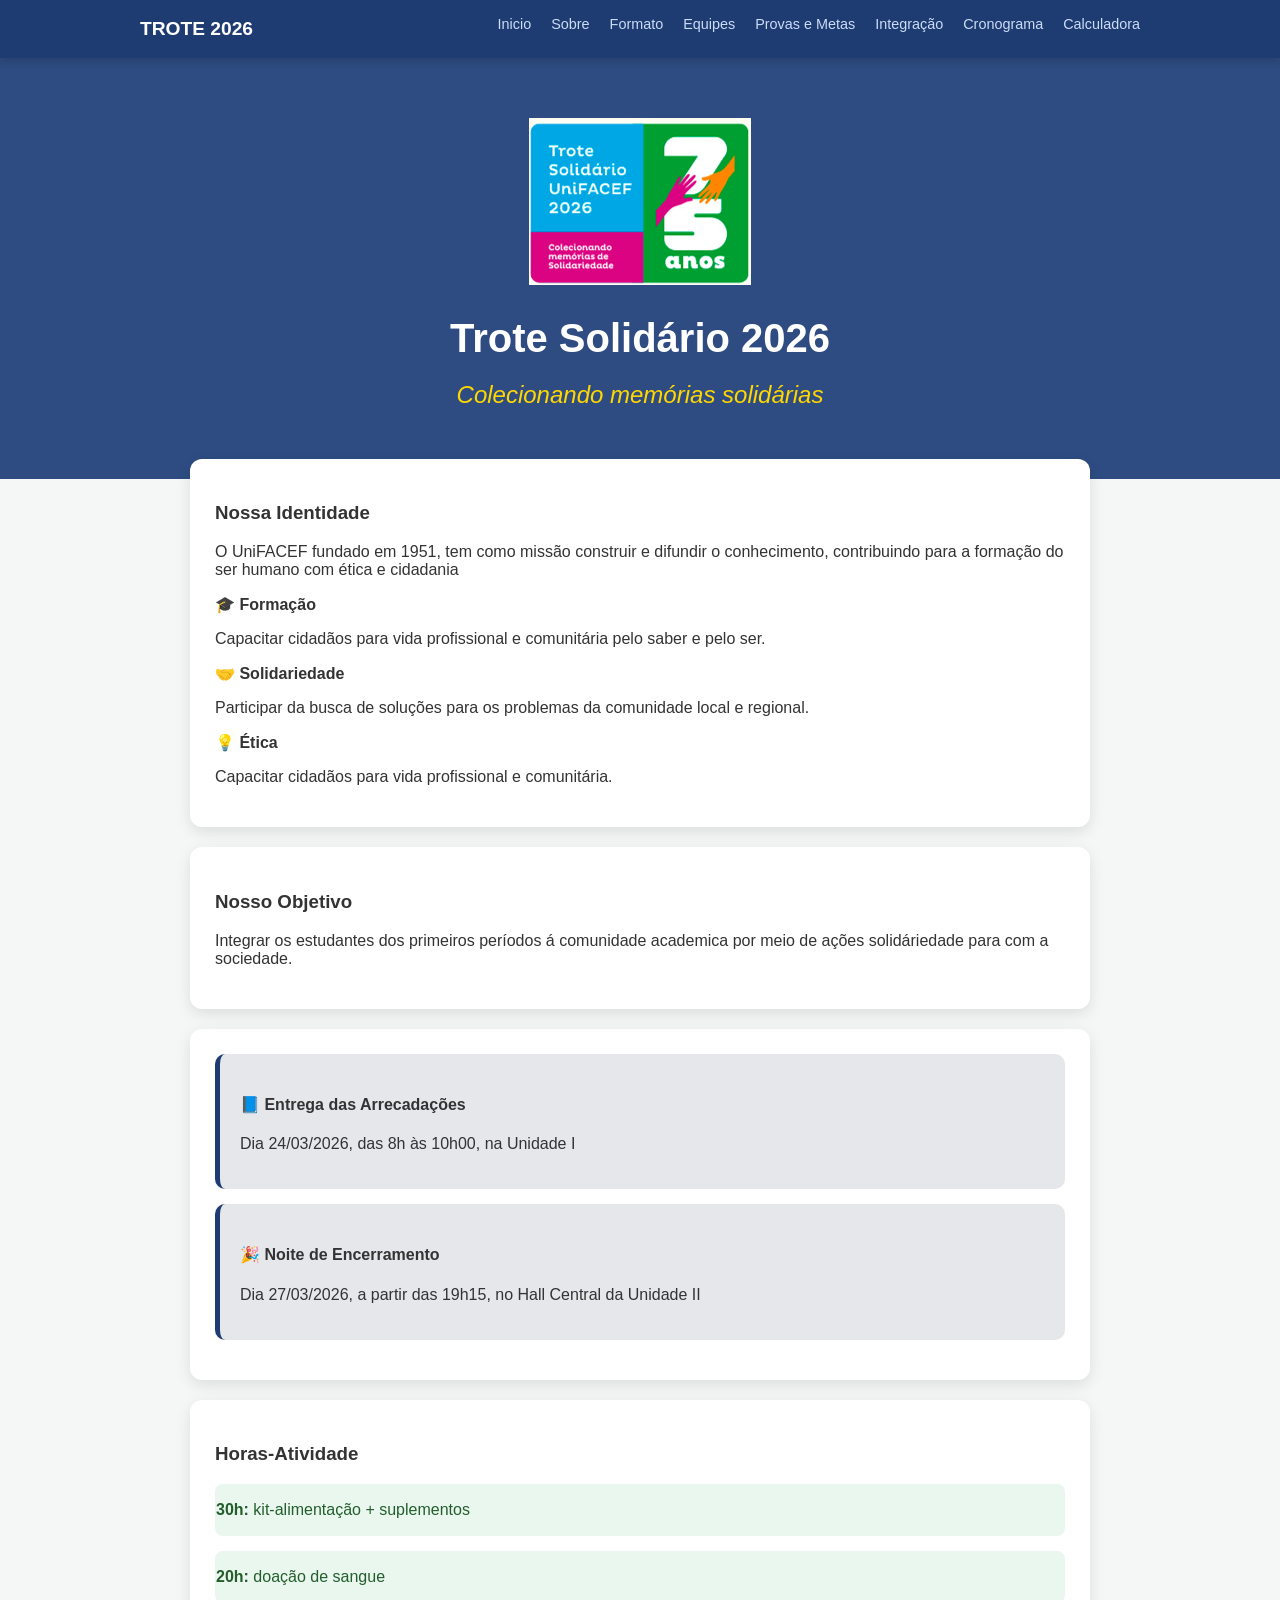
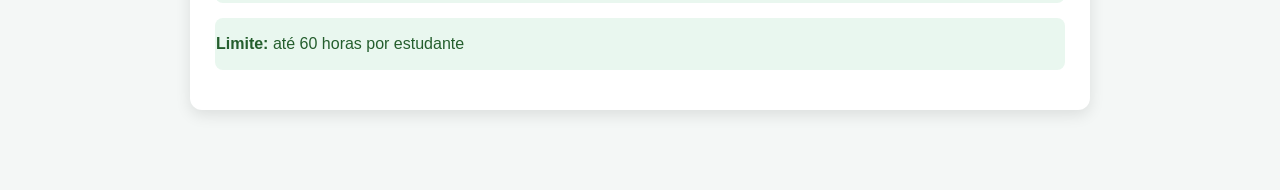
<file: index.html>
<!DOCTYPE html>
<html lang="en">
<head>
    <meta charset="UTF-8">
    <meta name="viewport" content="width=device-width, initial-             scale=1.0">
    <title>Trote Solidário</title>
    <link rel="stylesheet" href="styles.css">
</head>
<body> 
    <nav class="menu">
        <div class="menu-container">
            <a href="index.html" class="menu-logo">Trote 2026</a>
        <ul class="lista">
            <li><a href="index.html">Inicio</a></li>
            <li><a href="introducao.html">Sobre</a></li>
            <li><a href="formato.html">Formato</a></li>
            <li><a href="equipes.html">Equipes</a></li>
            <li><a href="provas.html">Provas e Metas</a></li>
            <li><a href="integracao.html">Integração</a></li>
            <li><a href="cronograma.html">Cronograma</a></li>
            <li><a href="calculadora.html">Calculadora</a></li>
        </ul>
        </div>
    </nav>
     <main>
        <header class="cabecalho">
            <div>
                <img src="trote.png" alt="UniFACEF" class="cabecalho-logo">
                <h1> Trote Solidário 2026</h1>
                <h2>Colecionando memórias solidárias</h2>
            </div>
        </header>
        <main class="principal">
            <section class="missao-valores">
            <h3>Nossa Identidade</h3>
            <p>O UniFACEF fundado em 1951, tem como missão construir e difundir o conhecimento, contribuindo para a formação do ser humano com ética e cidadania</p>

            <div class="pilares-container">
                <div class="pilar">
                    <strong>🎓 Formação</strong>
                    <p>Capacitar cidadãos para vida profissional e comunitária pelo saber e pelo ser.</p>
                </div>

                 <div class="pilar">
                    <strong>🤝 Solidariedade</strong>
                    <p>Participar da busca de soluções para os problemas da comunidade local e regional.</p>
                </div>
                 <div class="pilar">
                    <strong>💡 Ética</strong>
                    <p>Capacitar cidadãos para vida profissional e comunitária.</p>
                </div>
            </div>
            </section>
            <section class="objetivo">
            <h3>Nosso Objetivo</h3>
            <p>Integrar os estudantes dos primeiros períodos á comunidade academica por meio de ações solidáriedade para com a sociedade.</p>
             </section >

             <div>
            <section class="card-principal">
             <div class="card-interno">
            <h4>📘 Entrega das Arrecadações</h4>
            <p>Dia 24/03/2026, das 8h às 10h00, na Unidade I</p>
            </div>

            <div class="card-interno">
             <h4>🎉 Noite de Encerramento</h4>
             <p>Dia 27/03/2026, a partir das 19h15, no Hall Central da Unidade II</p>
            </div>
         </section>
          <div>

        <section class="horarios">
            <h3>Horas-Atividade</h3>
             <div class="card-data">
                <p><strong> 30h:</strong> kit-alimentação + suplementos</p>
            </div>

            <div class="card-data">
                <p><strong> 20h:</strong> doação de sangue</p>
            </div>

            <div class="card-data">
              <p><strong> Limite:</strong> até 60 horas por estudante</p>
            </div>
         </section>
</div>
    </main>
</body>
</html>
</file>
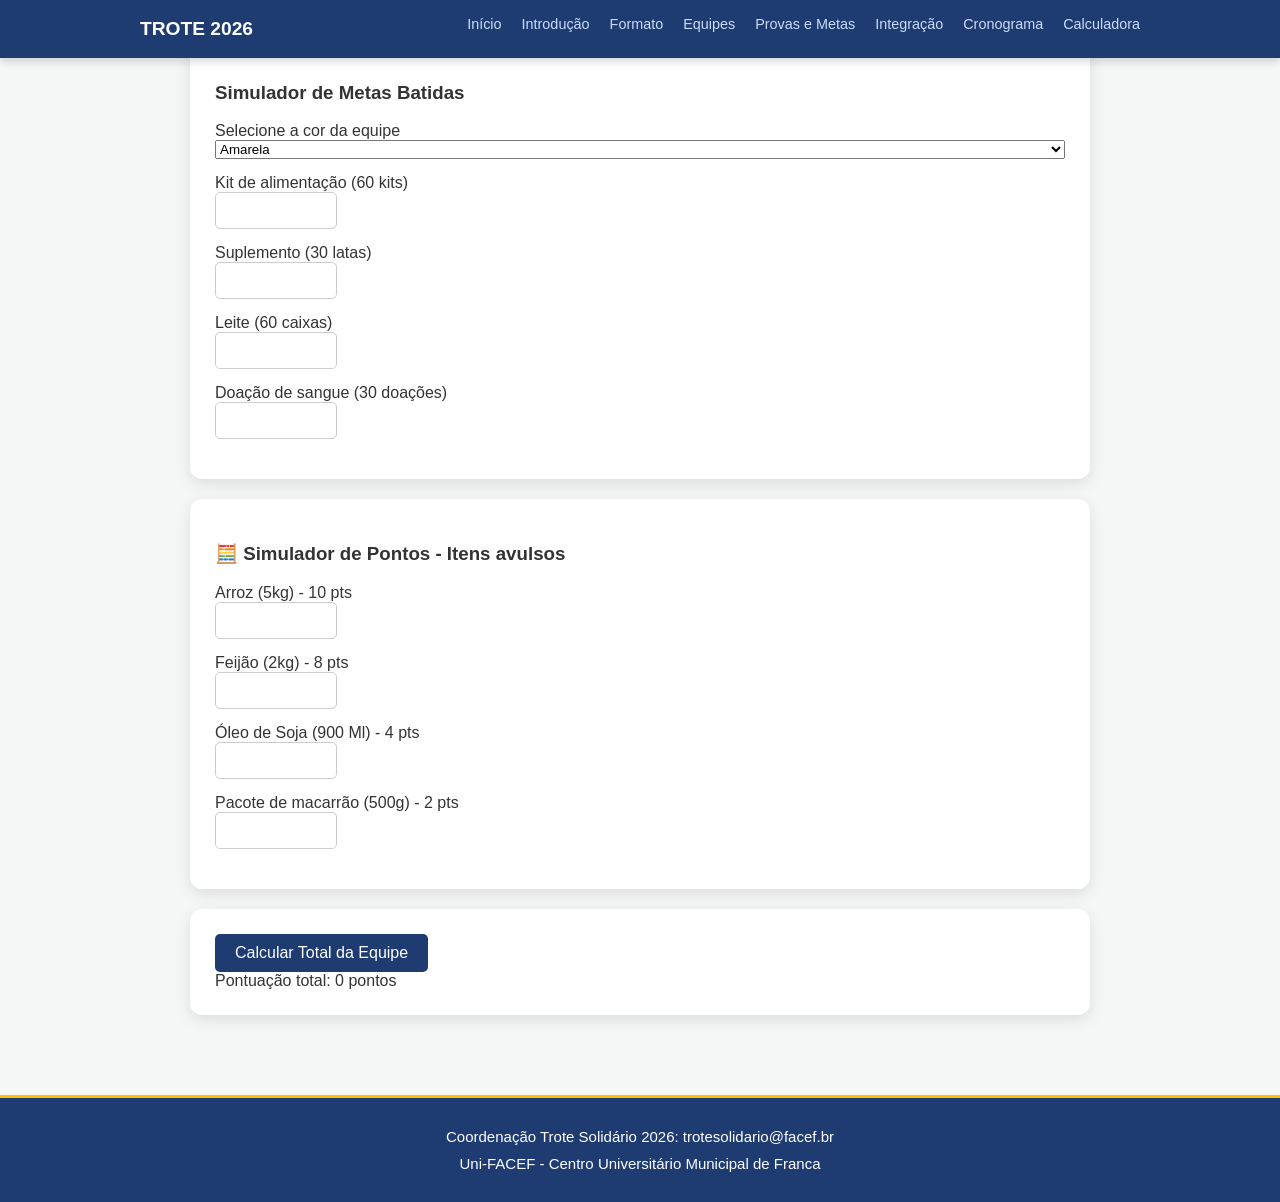
<file: calculadora.html>
<!DOCTYPE html>
<html lang="pt-br">
<head>
    <meta charset="UTF-8">
    <link rel="stylesheet" href="styles.css">
    <script src="scripts.js"> </script>
    <title>Provas e Metas - Trote 2026</title>
</head>
<body>
    <nav class="menu"> <!-- Menu de navegação -->
            <div class="menu-container">
                <a href="index.html" class="menu-logo"> Trote 2026 </a>
                <ul class="lista">
                    <li> <a href="index.html"> Início </a> </li>
                    <li> <a href="introducao.html"> Introdução </a> </li>
                    <li> <a href="formato.html"> Formato </a> </li>
                    <li> <a href="equipes.html"> Equipes </a> </li>
                    <li> <a href="provas.html"> Provas e Metas </a> </li>
                    <li> <a href="integracao.html"> Integração </a> </li>
                    <li> <a href="cronograma.html"> Cronograma </a> </li>
                    <li> <a href="calculadora.html"> Calculadora </a> </li>
                </ul>
            </div>
    </nav>
    <main class="principal">
       <section>
            <h3> Simulador de Metas Batidas </h3>
            <div>
                <div class="form-group">
                    <label> Selecione a cor da equipe </label>
                    <select id="cor">
                        <option value="amarela"> Amarela </option>
                        <option value="cinza"> Cinza </option>
                        <option value="laranja"> Laranja </option>
                        <option value="marron"> Marron </option>
                        <option value="preta"> Preta </option>
                    </select>
                </div>
                <div class="form-group">
                    <label> Kit de alimentação (60 kits)</label> <!-- rótulo da caixa de entrada -->
                    <input type="number" id="kitAlimentacao" min="0"> <!-- caixa de entrada -->
                </div>
                <div class="form-group">
                    <label> Suplemento (30 latas) </label> <!-- rótulo da caixa de entrada -->
                    <input type="number" id="qtdeLatas" min="0"> <!-- caixa de entrada -->
                </div>  
                <div class="form-group">
                    <label> Leite (60 caixas) </label> <!-- rótulo da caixa de entrada -->
                    <input type="number" id="qtdeLeites" min="0"> <!-- caixa de entrada -->
                </div>
                <div class="form-group">
                    <label> Doação de sangue (30 doações) </label> <!-- rótulo da caixa de entrada -->
                    <input type="number" id="qtdeDoacoes" min="0"> <!-- caixa de entrada -->
                </div>  
            </div>
       </section> 
       <section>
        <h3> 🧮 Simulador de Pontos - Itens avulsos</h3>
        <div class="form-grid"> 
            <div class="form-group">
                <label> Arroz (5kg) - 10 pts </label> <!-- rótulo da caixa de entrada -->
                <input type="number" id="qtdeArroz" min="0"> <!-- caixa de entrada -->
            </div> 
            <div class="form-group">
                <label> Feijão (2kg) - 8 pts </label>
                <input type="number" id="qtdeFeijao" min="0">
            </div> 
            <div class="form-group">
                <label> Óleo de Soja (900 Ml) - 4 pts </label>
                <input type="number" id="qtdeOleo" min="0">
            </div>     
             <div class="form-group">
                <label> Pacote de macarrão (500g) - 2 pts </label>
                <input type="number" id="qtdeMacarrao" min="0">
            </div>      
        </div>
       </section>
       <section>
            <!-- quando este botão for clicado, a função calcular() será chamada no JavaScript -->
            <button onclick="calcular()"> Calcular Total da Equipe </button> 
            <div id="resultado" class="resultado-box">
                Pontuação total: 0 pontos
            </div>
       </section>
    </main>
    <footer>
        <p>Coordenação Trote Solidário 2026: trotesolidario@facef.br </p>
        <p>Uni-FACEF - Centro Universitário Municipal de Franca </p>
    </footer>
</body>
</html>
</file>
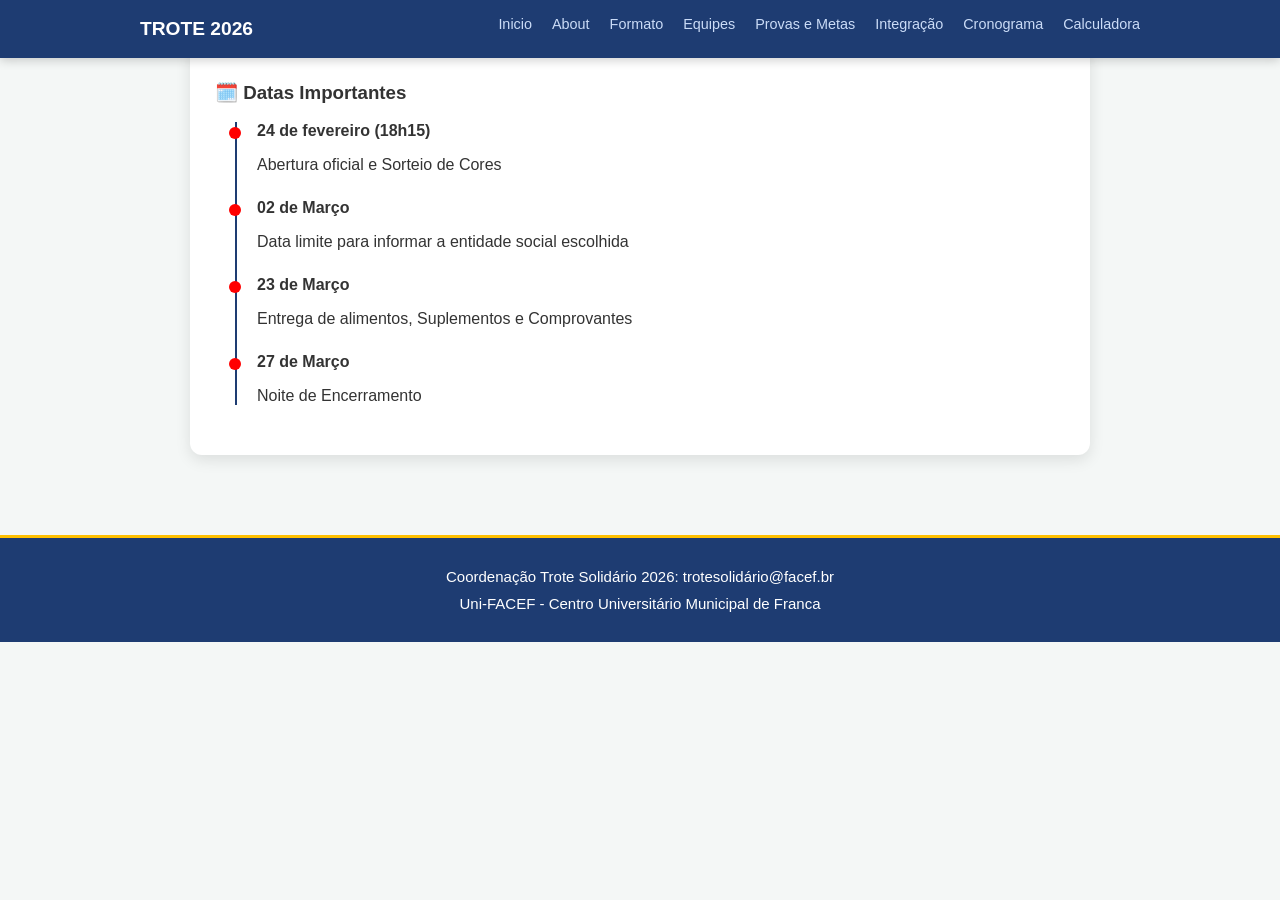
<file: cronograma.html>
<!DOCTYPE html>
<html lang="en">
<head>
    <meta charset="UTF-8">
    <meta name="viewport" content="width=device-width, initial-scale=1.0">
    <title>Trote Solidário</title>
    <link rel="stylesheet" href="styles.css">
</head>
<body>
    <nav class="menu">
        <div class="menu-container">
            <a class="menu-logo" href="index.html">Trote 2026</a>
            <ul class="lista">
                <li><a href="index.html">Inicio</a></li>
                <li><a href="introducao.html">About</a></li>
                <li><a href="formato.html">Formato</a></li>
                <li><a href="equipes.html">Equipes</a></li>
                <li><a href="provas.html">Provas e Metas</a></li>
                <li><a href="integracao.html">Integração</a></li>
                <li><a href="cronograma.html">Cronograma</a></li>
                <li><a href="calculadora.html">Calculadora</a></li>
            </ul>
        </div>
    </nav>

    <main class="principal">
        <section>
            <h3>🗓️ Datas Importantes</h3>
            <div class="time-line">
                <div class="evento">
                    <strong>24 de fevereiro (18h15)</strong>
                    <p>Abertura oficial e Sorteio de Cores</p>
                </div>
                <div class="evento">
                    <strong>02 de Março</strong>
                    <p>Data limite para informar a entidade social escolhida</p>
                </div>
                <div class="evento">
                    <strong>23 de Março</strong>
                    <p>Entrega de alimentos, Suplementos e Comprovantes</p>
                </div>
                <div class="evento">
                    <strong>27 de Março</strong>
                    <p>Noite de Encerramento</p>
                </div>
            </div>
        </section>
    </main>

    <footer>
        <p>Coordenação Trote Solidário 2026: trotesolidário@facef.br</p>
        <p>Uni-FACEF - Centro Universitário Municipal de Franca</p>
    </footer>
</body>
</html>
</file>
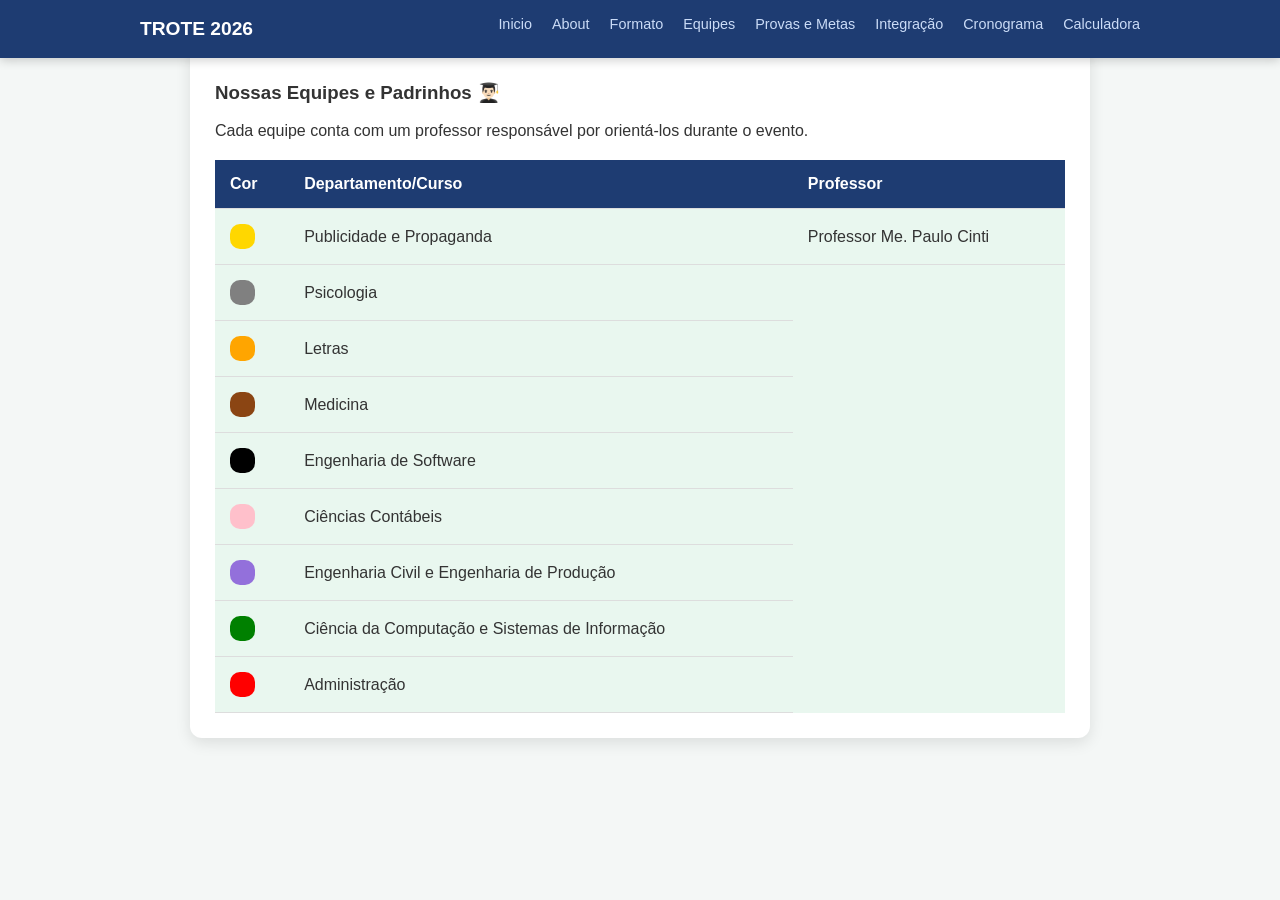
<file: equipes.html>
<!DOCTYPE html>
<html lang="en">
<head>
    <meta charset="UTF-8">
    <meta name="viewport" content="width=device-width, initial-             scale=1.0">
    <title>Trote Solidário</title>
    <link rel="stylesheet" href="styles.css">
</head>
<body> 
    <nav class="menu">
        <div class="menu-container">
            <a href="index.html" class="menu-logo">Trote 2026</a>
        <ul class="lista">
            <li><a href="index.html">Inicio</a></li>
            <li><a href="introducao.html">About</a></li>
            <li><a href="formato.html">Formato</a></li>
            <li><a href="equipes.html">Equipes</a></li>
            <li><a href="provas.html">Provas e Metas</a></li>
            <li><a href="integracao.html">Integração</a></li>
            <li><a href="cronograma.html">Cronograma</a></li>
            <li><a href="calculadora.html">Calculadora</a></li>
          </ul>
            </div>
        </nav>
        <main class="principal">
            <section class="lista-equipes">
                <h3>Nossas Equipes e Padrinhos 👨🏻‍🎓</h3>
                <p>Cada equipe conta com um professor responsável por orientá-los durante o evento.</p>

                <table>
                    <thead>
                        <tr class="equipes">
                            <th>Cor</th>
                            <th>Departamento/Curso</th>
                            <th>Professor</th>
                        </tr>
                    </thead>
                    <tbody>
                        <tr>
                         <td> <div class="box-amarela"> </div> </td>
                        <td>Publicidade e Propaganda</td>
                        <td>Professor Me. Paulo Cinti</td>
                    </tr>
                    <tr>
                        <td> <div class="box-cinza"> </div> </td>
                        <td>Psicologia</td>
                    </tr>
                    <tr>
                        <td> <div class="box-laranja"> </div> </td>
                        <td>Letras</td>
                    </tr>
                    <tr>
                        <td> <div class="box-marrom"> </div> </td>
                        <td>Medicina</td>
                    </tr>
                    <tr>
                        <td> <div class="box-preto"> </div> </td>
                        <td>Engenharia de Software</td>
                    </tr>
                    <tr>
                        <td> <div class="box-rosa"> </div> </td>
                        <td>Ciências Contábeis</td>
                    </tr>
                    <tr>
                        <td> <div class="box-roxo"> </div> </td>
                        <td>Engenharia Civil e Engenharia de Produção</td>
                    </tr>
                    <tr>    
                        <td> <div class="box-verde"> </div> </td>
                        <td>Ciência da Computação e Sistemas de Informação</td>    
                    </tr>
                    <tr>
                        <td> <div class="box-vermelho"> </div> </td>
                        <td>Administração</td>
                    </tr>
                    
                </table>

            </section>
        </main>
    </body>
</html>
</file>
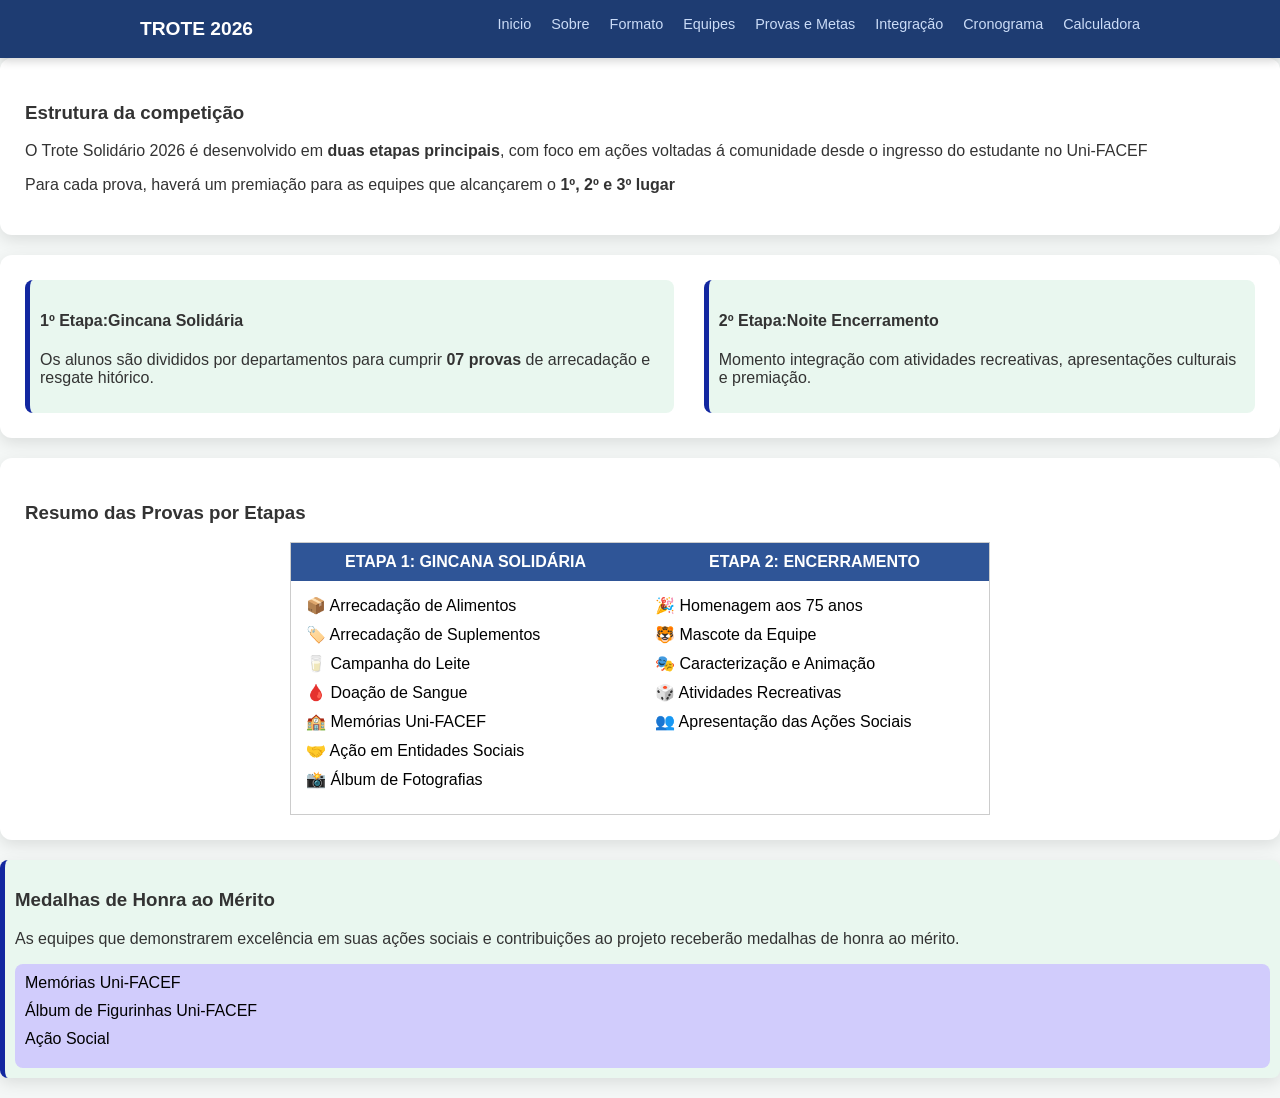
<file: formato.html>
<!DOCTYPE html>
<html lang="en">
<head>
    <meta charset="UTF-8">
    <meta name="viewport" content="width=device-width, initial-             scale=1.0">
    <title>Trote Solidário</title>
    <link rel="stylesheet" href="styles.css">
</head>
<body> 
    <nav class="menu">
        <div class="menu-container">
            <a href="index.html" class="menu-logo">Trote 2026</a>
        <ul class="lista">
            <li><a href="index.html">Inicio</a></li>
            <li><a href="introducao.html">Sobre</a></li>
            <li><a href="formato.html">Formato</a></li>
            <li><a href="equipes.html">Equipes</a></li>
            <li><a href="provas.html">Provas e Metas</a></li>
            <li><a href="integracao.html">Integração</a></li>
            <li><a href="cronograma.html">Cronograma</a></li>
            <li><a href="calculadora.html">Calculadora</a></li>
        </ul>
        </div>
    </nav>
     <main>
        <section>
            <h3>Estrutura da competição</h3>
            <p>O Trote Solidário 2026 é desenvolvido em <strong>duas etapas principais</strong>, com foco em ações voltadas á comunidade desde o ingresso do estudante no Uni-FACEF</p>
            <p>Para cada prova, haverá um premiação para as equipes que alcançarem o <strong>1º, 2º e 3º lugar</strong></p>
        </section>
        
        <section class="etapas">
            <div class="gincana">
                <h4>1º Etapa:Gincana Solidária</h4>
                <p>Os alunos são divididos por departamentos para cumprir <strong> 07 provas</strong> de arrecadação e resgate hitórico.</p>
            </div>
            <div class="encerramento">
                <h4>2º Etapa:Noite Encerramento</h4>
                <p>Momento integração com atividades recreativas, apresentações culturais e premiação.</p>
            </div>
        </section>

        <section>
            <h3>Resumo das Provas por Etapas</h3>
            <div class="container">

        <div class="box">
            <div class="coluna">
          <div class="titulo">ETAPA 1: GINCANA SOLIDÁRIA</div>
              <ul>
                <li>📦 Arrecadação de Alimentos</li>
                <li>🏷️ Arrecadação de Suplementos</li>
                <li>🥛 Campanha do Leite</li>
                <li>🩸 Doação de Sangue</li>
                <li>🏫 Memórias Uni-FACEF</li>
                <li>🤝 Ação em Entidades Sociais</li>
                <li>📸 Álbum de Fotografias</li>
      </ul>
    </div>

    <div class="coluna">
      <div class="titulo">ETAPA 2: ENCERRAMENTO</div>
      <ul>
        <li>🎉 Homenagem aos 75 anos</li>
        <li>🐯 Mascote da Equipe</li>
        <li>🎭 Caracterização e Animação</li>
        <li>🎲 Atividades Recreativas</li>
        <li>👥 Apresentação das Ações Sociais</li>
      </ul>
    </div>
  </div>
</div>
</section>

<section class="medalhas">
    <h3>Medalhas de Honra ao Mérito</h3>
    <p>As equipes que demonstrarem excelência em suas ações sociais e contribuições ao projeto receberão medalhas de honra ao mérito.</p>
    <ul class ="meritos">
        <li> Memórias Uni-FACEF </li>
        <li>Álbum de Figurinhas Uni-FACEF</li>
        <li>Ação Social</li>
    </ul>
</section>
    </main>
</file>
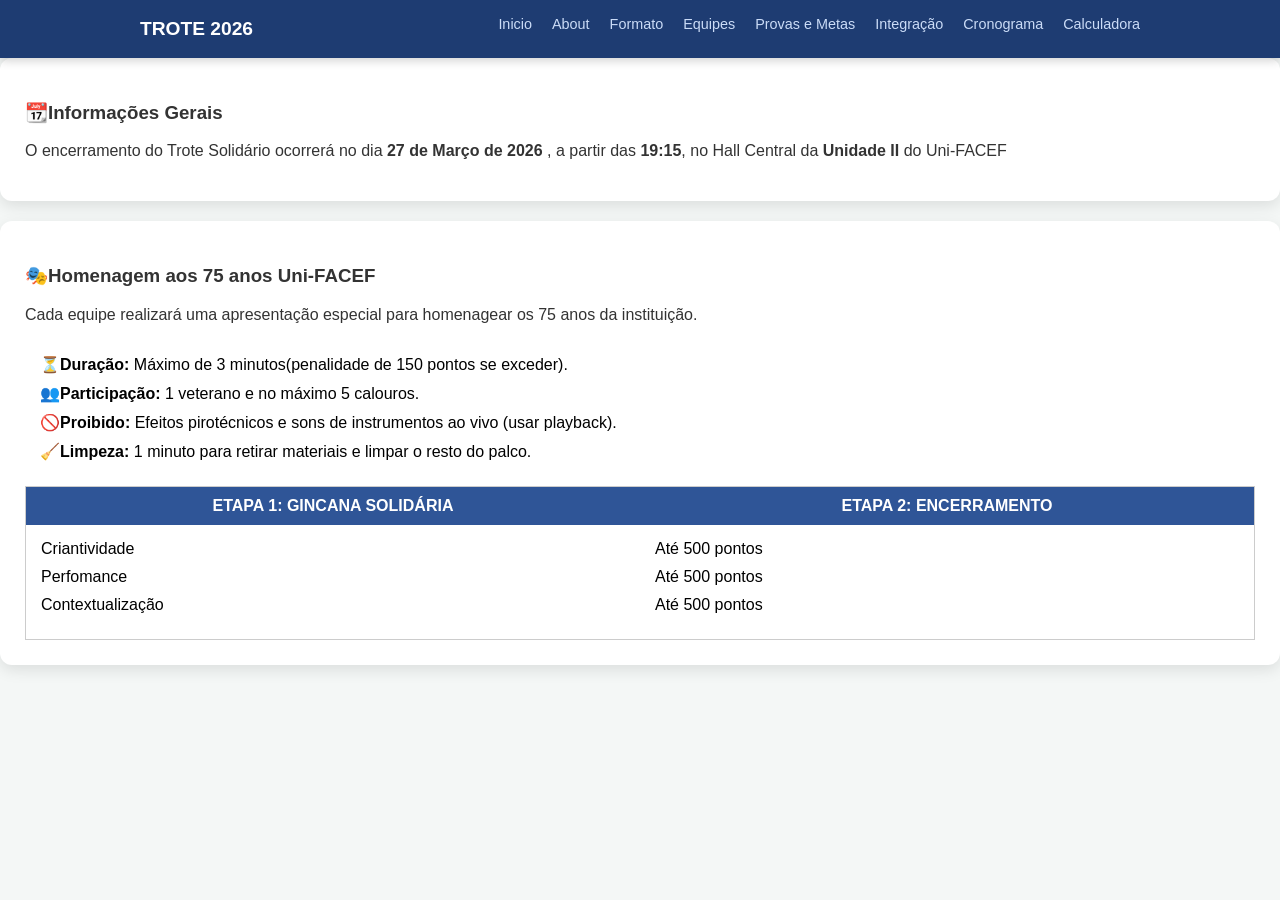
<file: integracao.html>
<!DOCTYPE html>
<html lang="en">
<head>
    <meta charset="UTF-8">
    <meta name="viewport" content="width=device-width, initial-scale=1.0">
    <title>Trote Solidário</title>
    <link rel="stylesheet" href="styles.css">
</head>
<body>
    <nav class="menu">
        <div class="menu-container">
            <a class="menu-logo" href="index.html">Trote 2026</a>
            <ul class="lista">
                <li><a href="index.html">Inicio</a></li>
                <li><a href="introducao.html">About</a></li>
                <li><a href="formato.html">Formato</a></li>
                <li><a href="equipes.html">Equipes</a></li>
                <li><a href="provas.html">Provas e Metas</a></li>
                <li><a href="integracao.html">Integração</a></li>
                <li><a href="cronograma.html">Cronograma</a></li>
                <li><a href="calculadora.html">Calculadora</a></li>
            </ul>
        </div>
    </nav>

    <main>
        <section>
            <h3>📆Informações Gerais</h3>
            <p>O encerramento do Trote Solidário ocorrerá no dia <strong>27 de Março de 2026 </strong>, a partir das <strong>19:15</strong>, no Hall Central da <strong>Unidade II</strong> do Uni-FACEF</p>
        </section>

        <section>
            <h3>🎭Homenagem aos 75 anos Uni-FACEF</h3>
            <p>Cada equipe realizará uma apresentação especial para homenagear os 75 anos da instituição.</p>
            <ul class="obrigatorio">
                <li><strong>⏳Duração:</strong> Máximo de 3 minutos(penalidade de 150 pontos se exceder).</li>
                <li><strong>👥Participação:</strong> 1 veterano e no máximo 5 calouros.</li>
                <li><strong>🚫Proibido:</strong> Efeitos pirotécnicos e sons de instrumentos ao vivo (usar playback).</li>
                <li><strong>🧹Limpeza:</strong> 1 minuto para retirar materiais e limpar o resto do palco.</li>
            </ul>

            <div class="box">
            <div class="coluna">
          <div class="titulo">ETAPA 1: GINCANA SOLIDÁRIA</div>
              <ul>
                <li>Criantividade</li>
                <li>Perfomance</li>
                <li>Contextualização</li>
                
      </ul>
    </div>

    <div class="coluna">
      <div class="titulo">ETAPA 2: ENCERRAMENTO</div>
      <ul>
        <li>Até 500 pontos</li>
        <li>Até 500 pontos</li>
        <li>Até 500 pontos</li>
      </ul>
    </div>
  </div>
</div>
        </section>
    </main>
</file>
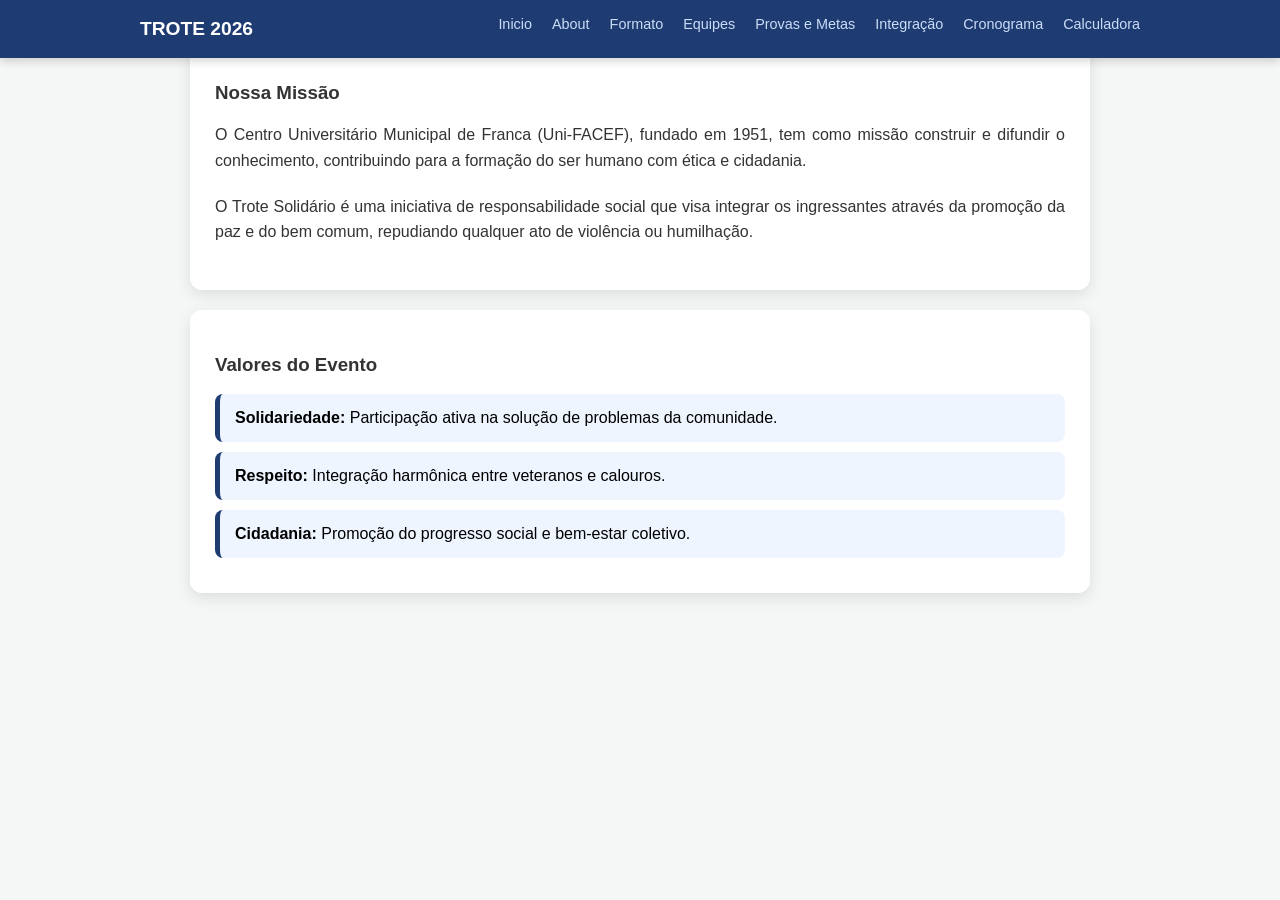
<file: introducao.html>
<!DOCTYPE html>
<html lang="en">
<head>
    <meta charset="UTF-8">
    <meta name="viewport" content="width=device-width, initial-             scale=1.0">
    <title>Trote Solidário</title>
    <link rel="stylesheet" href="styles.css">
</head>
<body> 
    <nav class="menu">
        <div class="menu-container">
            <a href="index.html" class="menu-logo">Trote 2026</a>
        <ul class="lista">
            <li><a href="index.html">Inicio</a></li>
            <li><a href="introducao.html">About</a></li>
            <li><a href="formato.html">Formato</a></li>
            <li><a href="equipes.html">Equipes</a></li>
            <li><a href="provas.html">Provas e Metas</a></li>
            <li><a href="integracao.html">Integração</a></li>
            <li><a href="cronograma.html">Cronograma</a></li>
            <li><a href="calculadora.html">Calculadora</a></li>
          </ul>
            </div>
        </nav>
         <main class="principal">
            <section class="texto-introducao">
                <h3> Nossa Missão </h3>
                <p> 
                    O Centro Universitário Municipal de Franca (Uni-FACEF), fundado em 1951, tem como missão construir e difundir o conhecimento, contribuindo para a formação do ser humano com ética e cidadania.
                </p>
                <p>
                    O Trote Solidário é uma iniciativa de responsabilidade social que visa integrar os ingressantes através da promoção da paz e do bem comum, repudiando qualquer ato de violência ou humilhação.
                </p>
            </section>
            <section>
                <h3> Valores do Evento </h3>
                <ul class="lista-valores">
                    <li> 
                        <strong> Solidariedade: </strong> 
                        Participação ativa na solução de problemas da comunidade. 
                    </li>
                    <li> 
                        <strong> Respeito: </strong>
                        Integração harmônica entre veteranos e calouros.
                    </li>
                    <li> 
                        <strong> Cidadania: </strong>
                        Promoção do progresso social e bem-estar coletivo.
                    </li>
                </ul>
            </section>
        </main>
    </body>
</html>
</file>
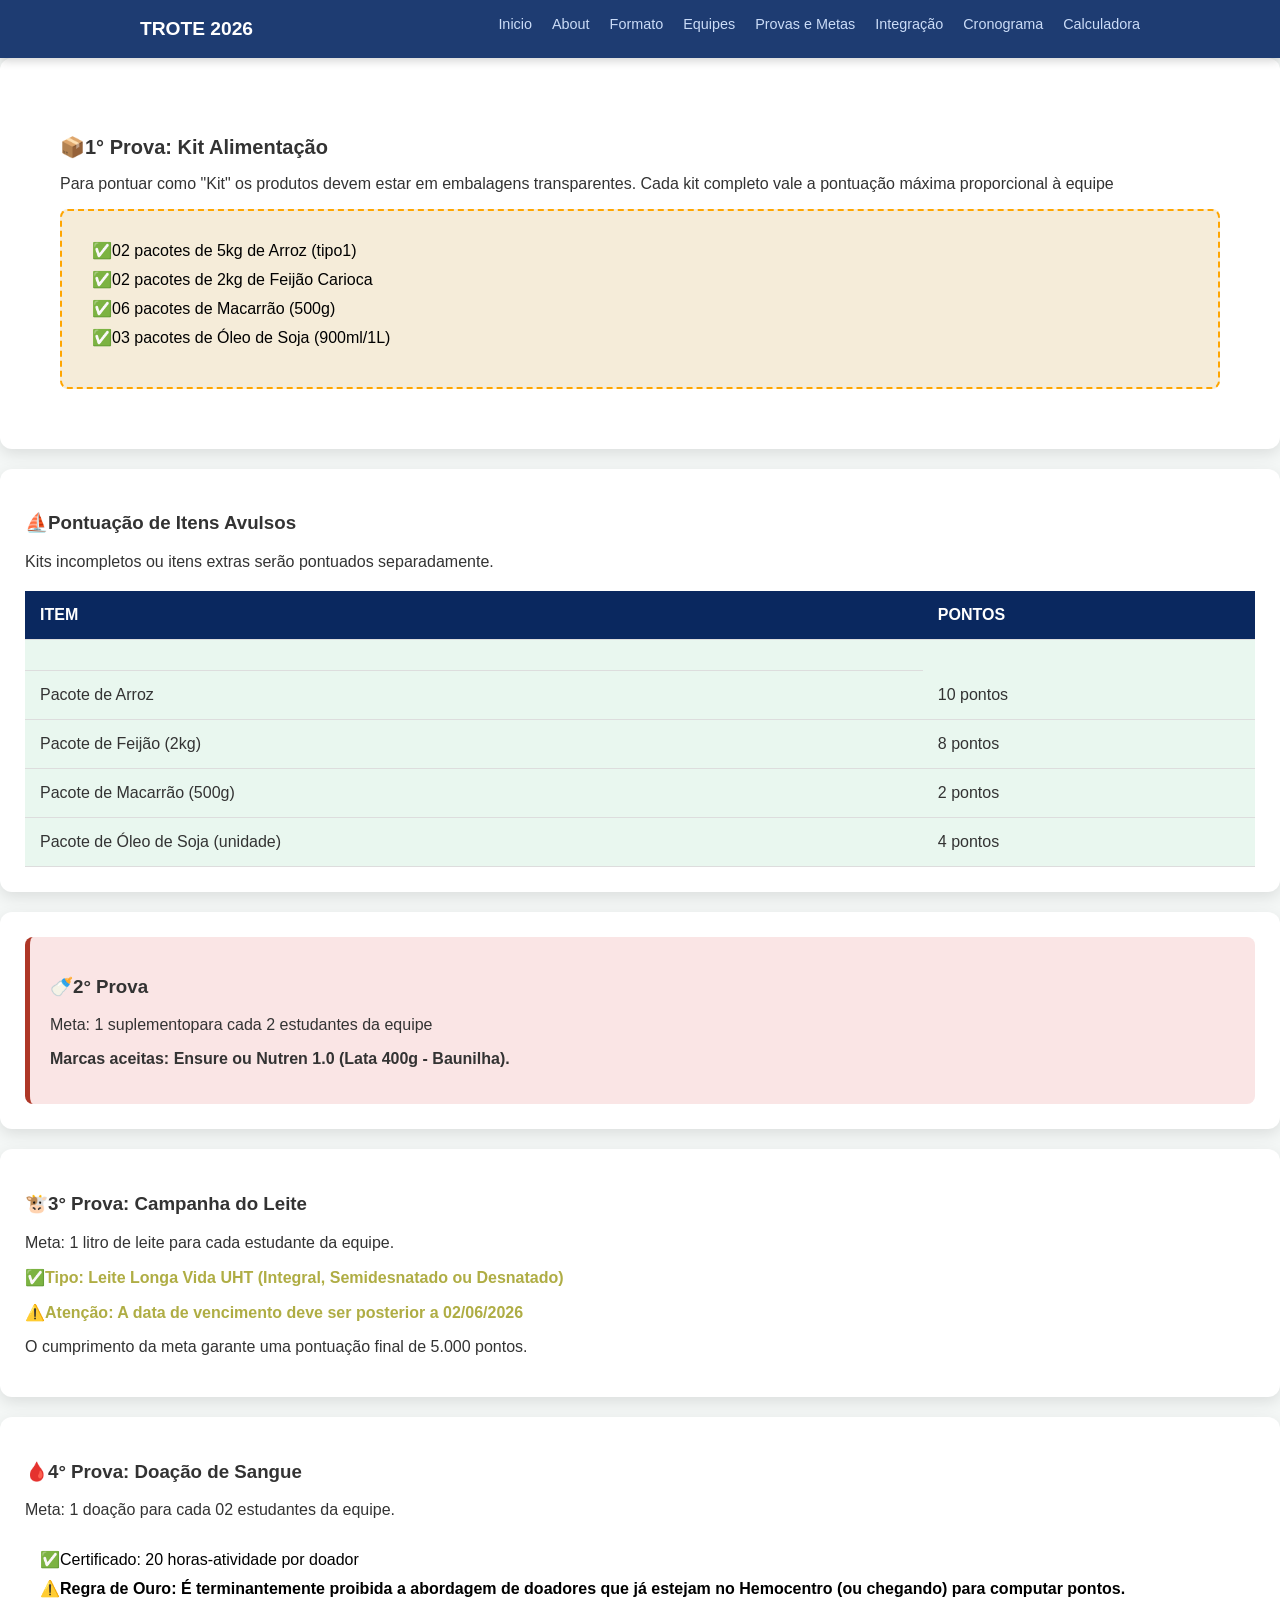
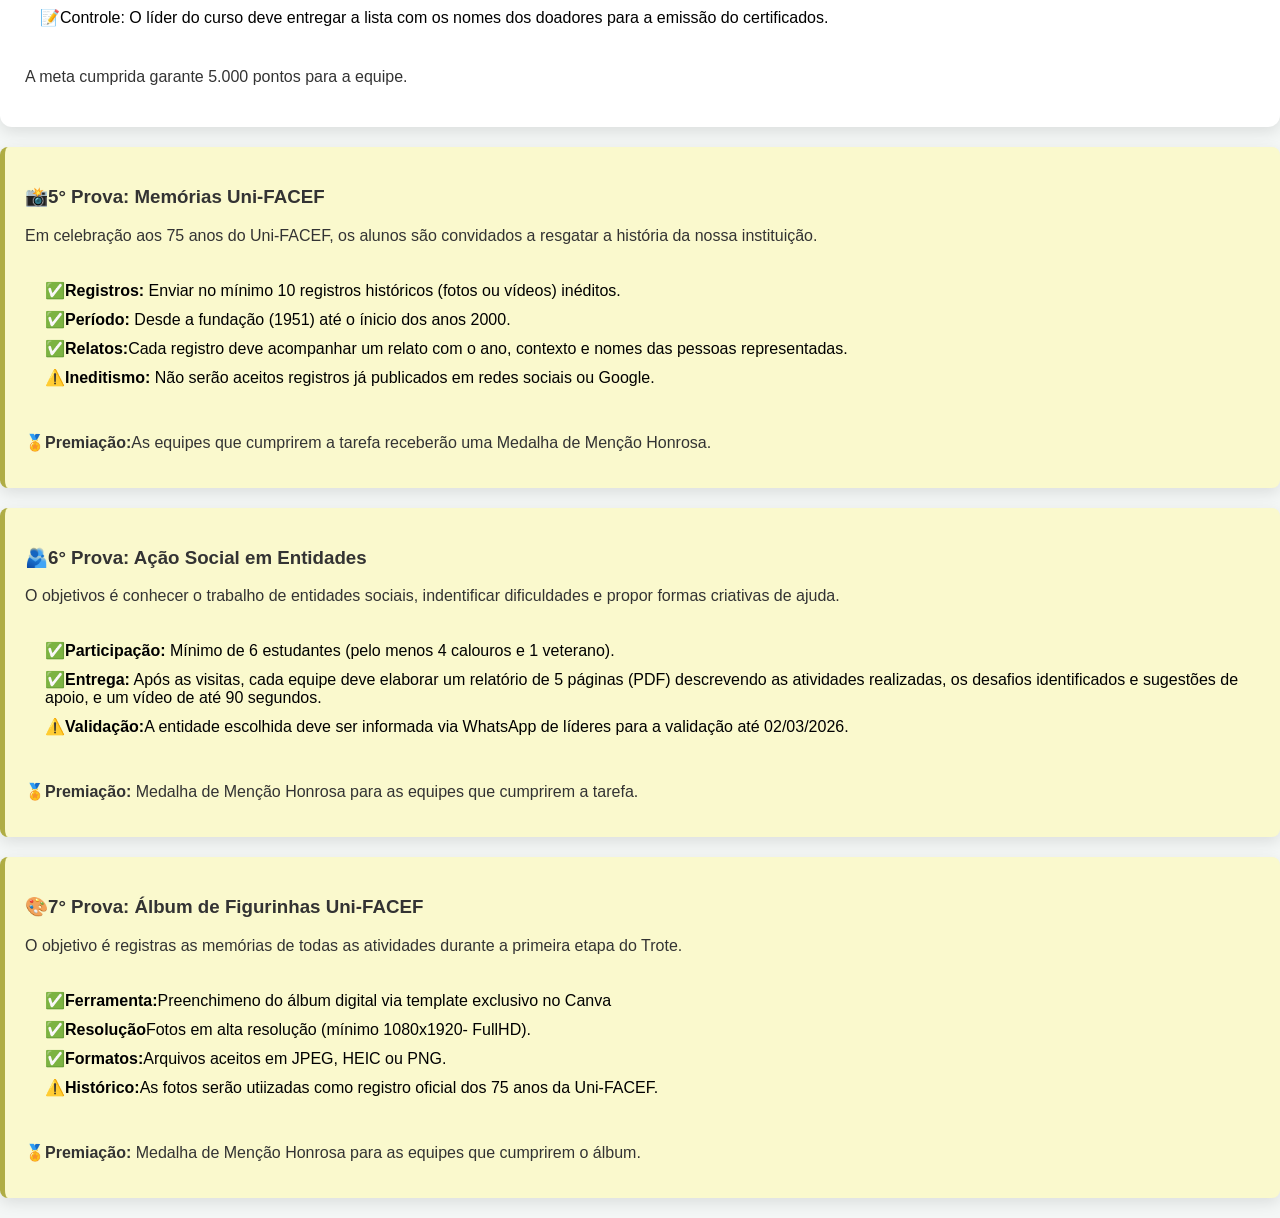
<file: provas.html>
<!DOCTYPE html>
<html lang="en">
<head>
    <meta charset="UTF-8">
    <meta name="viewport" content="width=device-width, initial-             scale=1.0">
    <title>Trote Solidário</title>
    <link rel="stylesheet" href="styles.css">
</head>

<body> 
    <nav class="menu">
        <div class="menu-container">
            <a href="index.html" class="menu-logo">Trote 2026</a>
        <ul class="lista">
            <li><a href="index.html">Inicio</a></li>
            <li><a href="introducao.html">About</a></li>
            <li><a href="formato.html">Formato</a></li>
            <li><a href="equipes.html">Equipes</a></li>
            <li><a href="provas.html">Provas e Metas</a></li>
            <li><a href="integracao.html">Integração</a></li>
            <li><a href="cronograma.html">Cronograma</a></li>
            <li><a href="calculadora.html">Calculadora</a></li>
          </ul>
            </div>
        </nav>

        <main>
            <section class="kit">
            <h1><strong>📦1° Prova: Kit Alimentação</strong></h1>
            <p>Para pontuar como "Kit" os produtos devem estar em embalagens transparentes. Cada kit completo vale a pontuação máxima proporcional à equipe</p>
            <ul class="lista-alimentacao">
                <font color="orange">
                <li> ✅02 pacotes de 5kg de Arroz (tipo1)</li>
                <li> ✅02 pacotes de 2kg de Feijão Carioca</li>
                <li> ✅06 pacotes de Macarrão (500g)</li>
                <li> ✅03 pacotes de Óleo de Soja (900ml/1L)</li>
                </font>
            </ul>
            </section>

            <section class="itens-avulsos">
                <h3>⛵Pontuação de Itens Avulsos</h3>
                <p>Kits incompletos ou itens extras serão pontuados separadamente.</p>

                <table class="pontos">
                    <thead>
                        <tr>
                            <th>ITEM</th>
                            <th>PONTOS</th>
                        </tr>
                    </thead>
                    <tbody>
                        <tr>
                         <td> <div> </div> </td>
                         <tr>
                        <td>Pacote de Arroz</td>
                        <td>10 pontos</td>
                    </tr>
                    <tr>
                        <td>Pacote de Feijão (2kg)</td>
                        <td>8 pontos</td>
                    </tr>
                    <tr>
                        <td>Pacote de Macarrão (500g)</td>
                        <td>2 pontos</td>
                    </tr>
                    <tr>
                        <td>Pacote de Óleo de Soja (unidade)</td>
                        <td>4 pontos</td>
                    </tr>
                    
                </table>

            </section>

            <section>
            <div class="suplementos">
            <h3>🍼2° Prova</h3>
            <p>Meta: 1 suplementopara cada 2 estudantes da equipe
            <p><strong>Marcas aceitas: Ensure ou Nutren 1.0 (Lata 400g - Baunilha).</strong></p>
            </p>
        </div>
        </section>

        <section>
            <h3>🐮3° Prova: Campanha do Leite</h3>
            <div class="marca">
                <p>Meta: 1 litro de leite para cada estudante da equipe.</p>
                <p><strong>✅Tipo: Leite Longa Vida UHT (Integral, Semidesnatado ou Desnatado)</strong></p>
                <p><strong>⚠️Atenção: A data de vencimento deve ser posterior a 02/06/2026</strong></p>
                    <p>O cumprimento da meta garante uma pontuação final de 5.000 pontos.</p>
            </div>
        </section>

        <section>
            <h3>🩸4° Prova: Doação de Sangue</h3>
            <p>
                Meta: 1 doação para cada 02 estudantes da equipe.</p>
            <ul class="requisitos">
                <li> ✅Certificado: 20 horas-atividade por doador </li>
                <li><strong>⚠️Regra de Ouro: É terminantemente proibida a abordagem de doadores que já estejam no Hemocentro (ou chegando) para computar pontos.</strong></li>
                <li>📝Controle: O líder do curso deve entregar a lista com os nomes dos doadores para a emissão do certificados.</li>
                </ul>
               <p>A meta cumprida garante 5.000 pontos para a equipe.</p>
            
        </section>

        <section class="quinta-prova">
            <h3>
                📸5° Prova: Memórias Uni-FACEF
            </h3>
            <p>Em celebração aos 75 anos do Uni-FACEF, os alunos são convidados a resgatar a história da nossa instituição.</p>
            <ul class="memorias">
                <li><strong>✅Registros:</strong> Enviar no mínimo 10 registros históricos (fotos ou vídeos) inéditos.</li>
                <li><strong>✅Período:</strong> Desde a fundação (1951) até o ínicio dos anos 2000.</li>
                <li><strong>✅Relatos:</strong>Cada registro deve acompanhar um relato com o ano, contexto e nomes das pessoas representadas.</li>
                <li><strong>⚠️Ineditismo:</strong> Não serão aceitos registros já publicados em redes sociais ou Google.</li>
                </ul>
                <p><strong>🏅Premiação:</strong>As equipes que cumprirem a tarefa receberão uma Medalha de Menção Honrosa.</p>
            
        </section>

        <section class="sexta-prova">
            <h3>🫂6° Prova: Ação Social em Entidades </h6>
            <p>O objetivos é conhecer o trabalho de entidades sociais, indentificar dificuldades e propor formas criativas de ajuda.</p>
            <ul class="acao-social">
                <li><strong>✅Participação:</strong> Mínimo de 6 estudantes (pelo menos 4 calouros e 1 veterano).</li>
                <li><strong>✅Entrega:</strong> Após as visitas, cada equipe deve elaborar um relatório de 5 páginas (PDF) descrevendo as atividades realizadas, os desafios identificados e sugestões de apoio, e um vídeo de até 90 segundos.</li>
                <li><strong>⚠️Validação:</strong>A entidade escolhida deve ser informada via WhatsApp de líderes para a validação até 02/03/2026.</li>
                </ul>
                <p><strong>🏅Premiação:</strong> Medalha de Menção Honrosa para as equipes que cumprirem a tarefa.</p>
        
        </section>

        <section class="album">
            <h3>🎨7° Prova: Álbum de Figurinhas Uni-FACEF</h3>
            <p>O objetivo é registras as memórias de todas as atividades durante a primeira etapa do Trote.</p>
            <ul class="integracao">
                <li><strong>✅Ferramenta:</strong>Preenchimeno do álbum digital via template exclusivo no Canva</li>
                <li><strong>✅Resolução</strong>Fotos em alta resolução (mínimo 1080x1920- FullHD).</li>
                <li><strong>✅Formatos:</strong>Arquivos aceitos em JPEG, HEIC ou PNG.</li>
                <li><strong>⚠️Histórico:</strong>As fotos serão utiizadas como registro oficial dos 75 anos da Uni-FACEF.</li>
                </ul>
                <p><strong>🏅Premiação:</strong> Medalha de Menção Honrosa para as equipes que cumprirem o álbum.</p>
        </section>
            </main>
</file>
<file: styles.css>
body {
    margin: 0; font-family: 'Segoe UI', sans-serif;
    background-color: #f4f7f6; color: #333;
}
.menu {
    background-color: #1e3c72;  padding: 15px 0;
    position: sticky; /* menu fica sempre no topo */
    top: 0; /* posição 0 - posição acima */
    z-index: 1000; /*  fica sempre por cima dos outros conteúdos */
    box-shadow: 0 2px 10px rgba(0,0,0,0.2); /* caixa com sombra */
}
.menu-container{
    max-width: 1000px;
    margin: 0 auto;
    display: flex;
    justify-content: space-between;
    align-items: center;
    padding: 0 20px;
}
.menu-logo{
    color: white; /* cor branca */
    text-decoration: none; /* link sem estar sublinhado */
    font-weight: bold; /* negrito */
    font-size: 1.2rem; /* 1.2 * 16px */
    text-transform: uppercase; /* letra maiúscula */
}
.lista {
    list-style: none; display: flex; gap: 20px;
    margin: 0; padding: 0;
}
.lista a{
    color: #CBDCF7; text-decoration: none; font-size: 0.9rem;
    font-weight: 500; transition: color 0.3s; 
}
.lista a:hover {
    color: #ffffff;
}
.cabecalho {
    background-color: #2e4c82; color: white; padding: 60px 20px;
    text-align: center;
}
.cabecalho h1{
    font-size: 2.5rem; margin-bottom: 5px;
}
.cabecalho h2{
    font-weight: 300;
    font-style: italic;
    color: #ffd700; 
}
.principal{
    /* -40px subiu auto embaixo e 40 é na lateral */
    max-width: 900px; margin: -40px auto 40px; padding: 20px;
}
section {
  
    background: white;
    margin-bottom: 20px;
    padding: 25px;
    border-radius: 12px;
    box-shadow: 0 5px 15px rgba(0,0,0,0.1);
}
.importante {
    display: flex;
    gap: 20px;
}

.card-interno {
    background: #f2f3fd;
    border-left: 5px solid #1e3c72;
    background-color: #e5e7eb; /* cinza claro */
    border-radius: 10px;
    padding: 20px;
    margin-bottom: 15px;
  
}

.card-data {
    margin-top: 10px;
    color: #245e2d; /* azul escuro */
    border-radius: 10px;
    margin-bottom: 15px;
    border-left: 10px;
    background-color: #e9f7ef;
    gap: 40px;
    border-radius: 8px;
    padding: 1px;
}
.card-meta {
   
    flex: 1; background: #eef5ff; padding: 15px; border-left: 5px solid #2a5298;
    border-radius: 8px;
}
.recompensas ul {
    list-style: none;
    padding: 0;
}
.recompensas li {
    background: #e9f7ef; margin: 8px 0; padding: 10px;
    border-radius: 5px; color: #27ae60; font-weight: bold;
}
.texto-introducao p {
    line-height: 1.6; /* melhora a leitura de textos longos */
    margin-bottom: 20px;
    text-align: justify; /* alinhamento justificado - alinha à esquerda e à direta */
}
.lista-valores {
    list-style: none;
    padding: 0;
}
.lista-valores li {
    background: #eef5ff;
    padding: 15px;
    margin-bottom: 10px;
    border-radius: 8px;
    border-left: 5px solid #1e3c72;
}

table {
    width: 100%;
    border-collapse: collapse; /* remove os espaços entre as células */
    margin-top: 20px;
    background-color: #e9f7ef;
}

th, td {
    border-bottom: 1px solid #ddd; /* borda cinza clara */
    padding: 15px; /* espaçamento interno */
    text-align: left; /* alinhamento à esquerda */
}

th {
    background-color: #1e3c72; /* cor de fundo para o cabeçalho */
}

.equipes {
    color:white;
}

.box-amarela {
    border-radius: 10px;
    height: 25px;
    width: 25px;
    background: #ffd700;
}

.box-cinza {
    border-radius: 10px;
    height: 25px;
    width: 25px;
    background: #808080;
}

.box-laranja {
    border-radius: 10px;
    height: 25px;
    width: 25px;
    background: #ffa500;
}

.box-marrom {
    border-radius: 10px;
    height: 25px;
    width: 25px;
    background: #8b4513;
}

.box-preto {
    border-radius: 10px;
    height: 25px;
    width: 25px;
    background: #000000;
}

.box-rosa {
    border-radius: 10px;
    height: 25px;
    width: 25px;
    background: #ffc0cb;
}

.box-roxo {
    border-radius: 10px;
    height: 25px;
    width: 25px;
    background: #9370db;
}

.box-verde {
    border-radius: 10px;
    height: 25px;
    width: 25px;
    background: #008000;
}

.box-vermelho {
    border-radius: 10px;
    height: 25px;
    width: 25px;
    background: #ff0000;
}

.kit {
    padding: 60px;
    text-align: left;
    font-size: medium;
    h1 {
        font-size: 1.25rem;
        margin-bottom: 10px;
    }
}

.lista-alimentacao {
    list-style: none;
    gap: 40px;
    border: 2px dashed orange;
    border-radius: 8px;
    padding: 30px;
    background-color: #f5ecd9;
    li {
        margin-bottom: 10px;
    }
}

.itens-avulsos {
    gap: 20px;
    flex-wrap: wrap; 
}

.pontos {
    width: 100%;
    border-collapse: collapse; /* remove os espaços entre as células */
    margin-top: 20px;
    background-color: #e9f7ef;
    gap: 20px;
    flex-wrap: wrap; 
    th {
        background-color: #0a285f; 
        color: white;
}
}

.suplementos {
    background-color: #fae5e5;
    padding: 20px;
    border-radius: 8px;
    border-left: 5px solid #ae3727;
}

.marca {
  strong {
    color: #afad44;
    font-size: 1.0rem;
  }
}

.requisitos {
   color: #afad44;
   list-style: none;
}

.quinta-prova {
    background-color: #faf9cd;
    padding: 20px;
    border-radius: 8px;
    border-left: 5px solid #afad44;
}
.memorias {
    padding: 20px;
    border-radius: 8px;
    list-style: none;
    color: #afad44;
}

.sexta-prova {
    background-color: #faf9cd;
    padding: 20px;
    border-radius: 8px;
    border-left: 5px solid #afad44;
}

.acao-social {
    padding: 20px;
    border-radius: 8px;
    list-style: none;
    color: #afad44;
}

.album {
    background-color: #faf9cd;
    padding: 20px;
    border-radius: 8px;
    border-left: 5px solid #afad44;
}
.integracao {
    padding: 20px;
    border-radius: 8px;
    list-style: none;
    color: #afad44;
}

tr :hover {
    background-color: #e5e7eb;
}

.evento {
    margin-bottom: 25px;
    position: relative; /* Considera exatamente onde o elemento está */ 
}

.evento::before {
    content: "";
    width: 12px;
    height: 12px;
    background: red;
    border-radius: 50%;
    position: absolute;
    left: -28px;
    top: 5px;

}

footer {
    background-color: #1e3c72;
    display: flex;
    flex-direction: column;
    justify-content: center;
    align-items: center;
    padding: 25px;
    border-top: 3px solid #FFC000;
}

footer p {
    color: #fff;
    margin: 5px;
    font-size: 15px;
}

.time-line {
    position: relative;
    margin-left: 20px;
    padding-left: 20px;
    border-left: 2px solid #1e3c72; /* Linha vertical */
}

.container {
  width: 700px;
  margin: auto;
  font-family: Arial, sans-serif;
}

h2 {
  margin-bottom: 10px;
}

.box {
  display: flex;
  border: 1px solid #ccc;
}

.coluna {
  width: 50%;
}

.titulo {
  background-color: #2f5597;
  color: white;
  padding: 10px;
  font-weight: bold;
  text-align: center;
}

ul {
  list-style: none;
  padding: 15px;
  margin: 0;
}

li {
  margin-bottom: 10px;
  color: #000000;
}

.gincana {
    background-color: #e9f7ef;
    padding: 10px;
    border-radius: 8px;
    border-left: 5px solid #1227a0;
   
}

.encerramento {
    background-color: #e9f7ef;
    padding: 10px;
    border-radius: 8px;
    border-left: 5px solid #1227a0;
}

.etapas {
    gap: 30px;
    display: flex;
}

.medalhas {
    background-color: #e9f7ef;
    padding: 10px;
    border-radius: 8px;
    border-left: 5px solid #1227a0;
}

.meritos {
    background-color: #d1ccfc;
    padding: 10px;
    border-radius: 8px;
    color: black;
}

.obrigatorio
    {
        color: #740404;
    }

.form-group {
    margin-bottom: 15px;
    display: flex;
    flex-direction: column;
}

 button {
    padding: 10px 20px;
    background-color: #1e3c72;
    color: white;
    border: none;
    border-radius: 5px;
    cursor: pointer;
    font-size: 1rem;
 }   

input {
    padding: 10px;
    border-radius: 5px;
    border: 1px solid #ccc;
    width: 100px;
}

.resultado {
    margin-top: 20px;
    padding: 15px;
    background-color: #eef5ff;
    border-left: 5px solid #1e3c72;
    font-weight: bold;
    font-size: 1.2rem;
}
</file>
